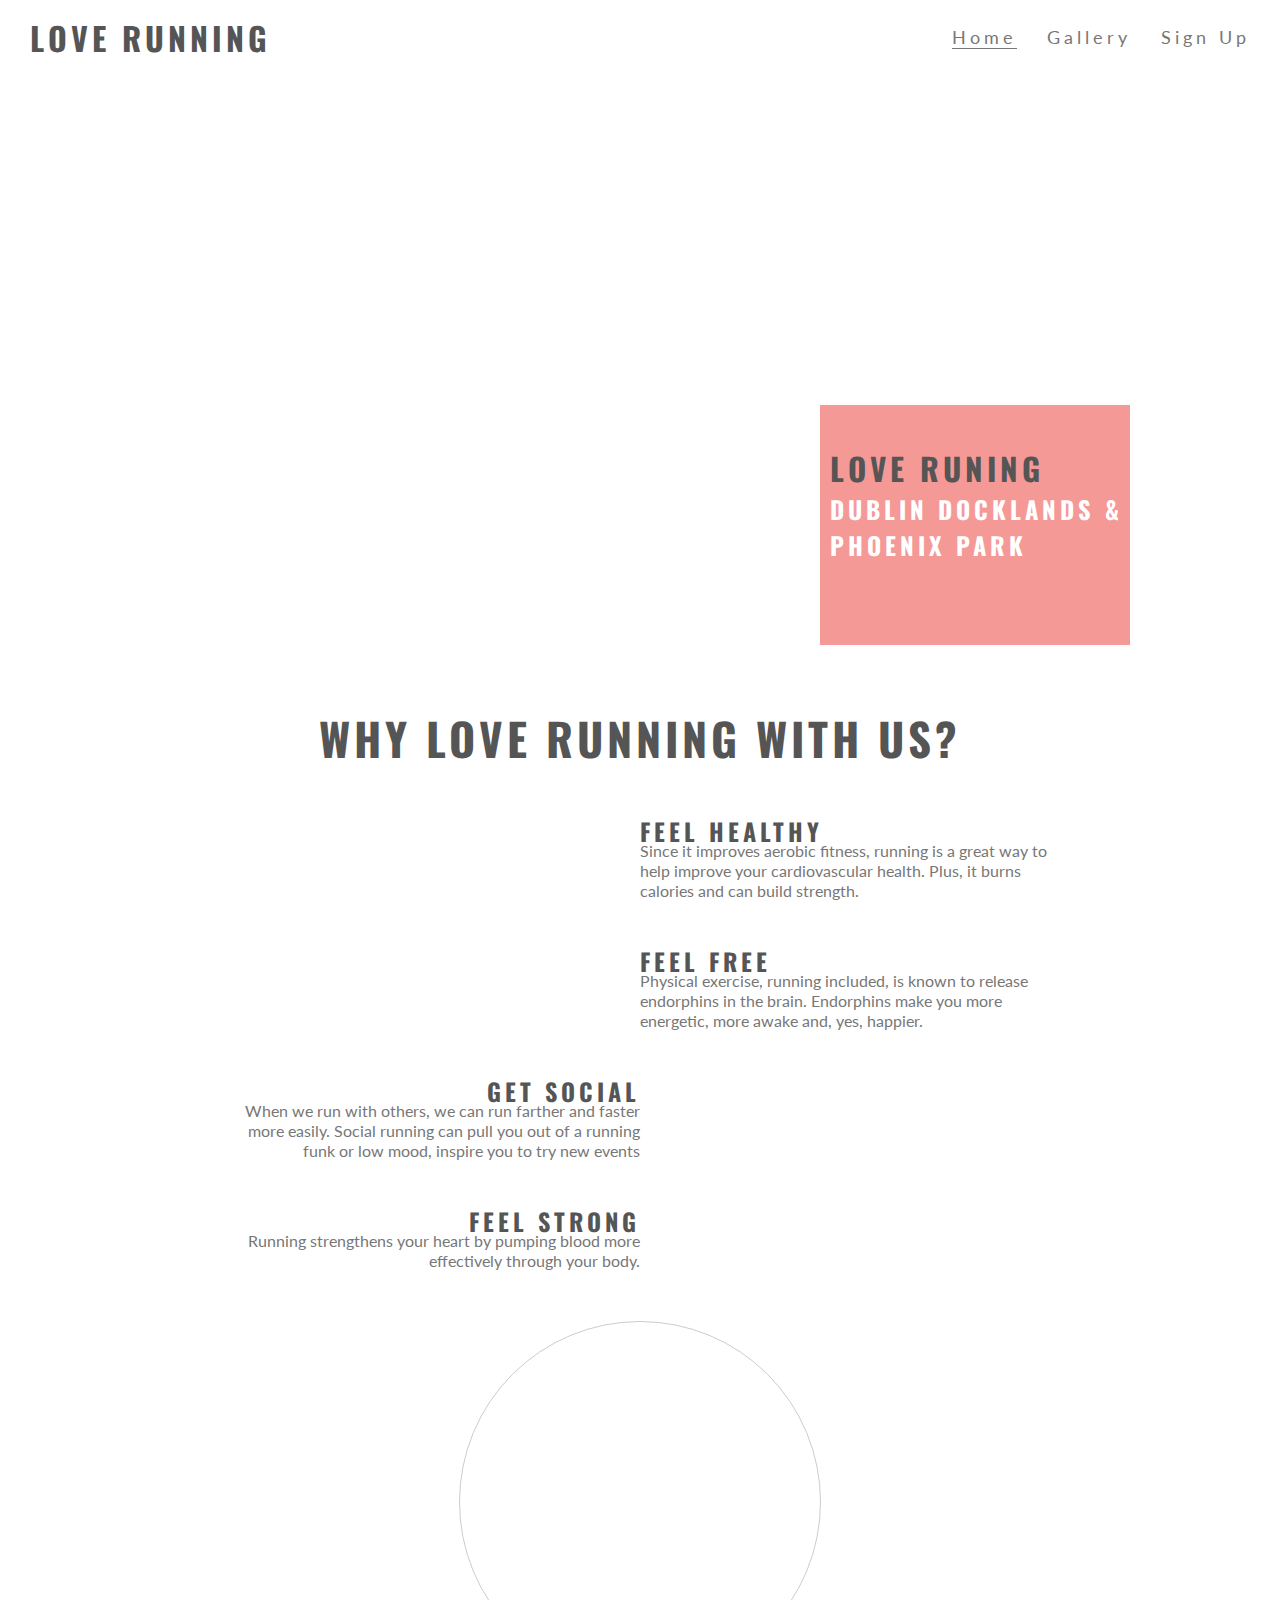
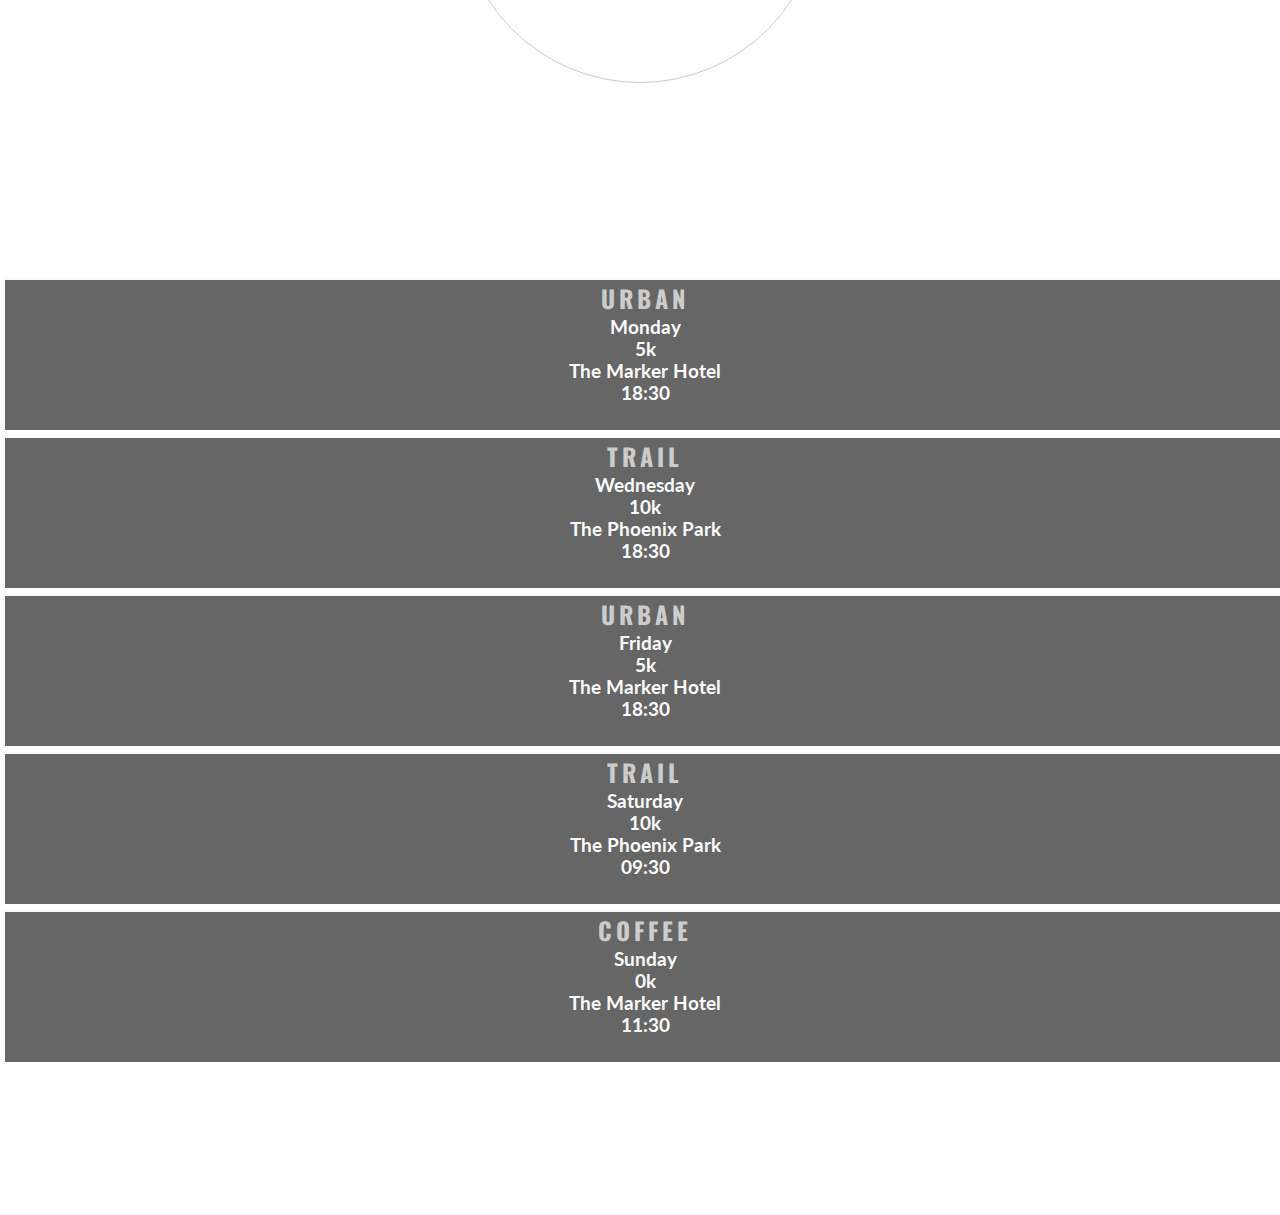
<file: index.html>
<!DOCTYPE html>
<html>
  <head>
    <meta charset="utf-8">
    <meta name="viewport" content="width=device-width">
    <title>Love Running</title>
    <link rel="stylesheet" href="https://use.fontawesome.com/releases/v5.6.3/css/all.css" integrity="sha384-UHRtZLI+pbxtHCWp1t77Bi1L4ZtiqrqD80Kn4Z8NTSRyMA2Fd33n5dQ8lWUE00s/" crossorigin="anonymous"/>
    <link href="assets/css/style.css" rel="stylesheet" type="text/css" />
  </head>
  <body>
    <header>
      <a href="index.html">
        <h2 id="logo">Love Running</h2>
      </a>
      <nav>
        <ul id="menu">
          <li>
            <a href="#">Sign Up</a>
          </li>
          <li>
            <a href="gallery.html">Gallery</a>
          </li>
          <li>
            <a href="index.html" class="active">Home</a>
          </li>  
        </ul>
      </nav>
    </header>

    <section id="hero-outer">
      <div id="hero-image"></div>
      <div id="cover-text">
        <h2>Love Runing</h2>
        <h3>Dublin Docklands & Phoenix Park</h3>
      </div>
    </section>

    <section id="club-ethos">
      <h2 id="welcome">Why Love Running with Us?</h2>

      <div id="left-about">
          <div class="left-about-heading">
            <h2>Feel Healthy <i class="fas fa-heartbeat"></i></h2>
            <hr>
            <p>
              Since it improves aerobic fitness, running is a great way to help improve your cardiovascular health. Plus, it burns calories and can build strength.
            </p>
          </div>
          <div class="left-about-heading">
            <h2>Feel Free <i class="fas fa-globe"></i></h2>
            <hr>
            <p>
              Physical exercise, running included, is known to release endorphins in the brain. Endorphins make you more energetic, more awake and, yes, happier.
            </p>
          </div>
      </div>
      <div id="right-about">
          <div class="right-about-heading">
            <h2>Get Social <i class="far fa-comments"></i></h2>
            <hr>
            <p>
              When we run with others, we can run farther and faster more easily. Social running can pull you out of a running funk or low mood, inspire you to try new events
            </p>
          </div>
          <div class="right-about-heading">
            <h2>Feel Strong <i class="fas fa-dumbbell"></i></h2>
            <hr>
            <p>
              Running strengthens your heart by pumping blood more effectively through your body.
            </p>
          </div>

      </div>
      <div id="center-about">
          <div id="circle-container">
            <div id="circle-cover-bg"></div>
          </div>
      </div>

    </section>

    <section id="times">
      <div>
        <h2>Urban <i class="fas fa-building"></i></h2>
        <h3>Monday</h3>
        <h3>5k</h3>
        <h3>The Marker Hotel</h3>
        <h3>18:30</h3>
      </div>
      <div>
        <h2>Trail <i class="fas fa-tree"></i></h2>
        <h3>Wednesday</h3>
        <h3>10k</h3>
        <h3>The Phoenix Park</h3>
        <h3>18:30</h3>
      </div>
      <div>
        <h2>Urban <i class="fas fa-building"></i></h2>
        <h3>Friday</h3>
        <h3>5k</h3>
        <h3>The Marker Hotel</h3>
        <h3>18:30</h3>
      </div>
      <div>
        <h2>Trail <i class="fas fa-tree"></i></h2>
        <h3>Saturday</h3>
        <h3>10k</h3>
        <h3>The Phoenix Park</h3>
        <h3>09:30</h3>
      </div>
      <div>
        <h2>Coffee <i class="fas fa-coffee"></i></h2>
        <h3>Sunday</h3>
        <h3>0k</h3>
        <h3>The Marker Hotel</h3>
        <h3>11:30</h3>
      </div>
    </section>

    <footer>
      <ul class="social-networks">
        <li><a href="https://www.facebook.com" target="_blank"><i class="fab fa-facebook-square"></i></a></li>
        <li><a href="https://www.twitter.com" target="_blank"><i class="fab fa-twitter-square"></i></a></li>
        <li><a href="https://www.youtube.com" target="_blank"><i class="fab fa-youtube-square"></i></a></li>
        <li><a href="https://www.instagram.com" target="_blank"><i class="fab fa-instagram"></i></a></li>
      </ul>
    </footer>

  </body>
</html>
</file>
<file: assets/css/style.css>
@import url('https://fonts.googleapis.com/css2?family=Lato:wght@300&family=Oswald&display=swap');

* {
  margin: 0;
  padding: 0;
  padding: 0;
}

body {
  font-family: 'Lato', sans-serif;
  color: #777777;
}

h2 {
  font-family: 'Oswald', sans-serif;
  text-transform: uppercase;
  letter-spacing: 4px;
  color: #555555
}

#logo {
  float: left;
  font-size: 200%;
  margin-left: 30px;
}

#menu {
  font-size: 110%;
  list-style-type: none;
  letter-spacing: 4px;
}

#logo, #menu {
  line-height: 75px
}

#menu li {
  float: right;
  margin-right: 30px
}

#menu a {
  text-decoration: none;
  color: inherit;
}

#menu a:hover {
  border-bottom: 1px solid #777777;
}

.active {
  border-bottom: 1px solid #777777;
}

#hero-image {
  height: 600px;
  width: 100%;
  background: url("http://codeinstitute.s3.amazonaws.com/FundamentalsProjects/HTML-CSS/main-image.png") no-repeat center center;

  animation-name: hero-zoom;
  animation-duration: 5s;
  animation-fill-mode: forwards;
}

#hero-outer {
  height: 600px;
  width: 100%;
  overflow: hidden;
  position: relative;
}

@keyframes hero-zoom {
  from{
      transform: scale(1);
  }
  to {
      transform: scale(1.1);
  }
}

#cover-text, cover-text h2 {
  color: #ffffff;
  }

#cover-text {
  font-size: 130%;
  font-family: 'Oswald';
  text-transform: uppercase;
  letter-spacing: 4px;

  width: 300px;
  height: 200px;

  padding-top: 40px;
  padding-left: 10px;

  background-color: rgba(241, 109, 107, .7);

  bottom: 30px;
  right: 150px;

  position: absolute;
}

#club-ethos {
  height: 600px;
}

#left-about {
  padding-top: 30px;
  width: 33%;
  float: left;
}

#right-about {
  padding-top: 30px;
  width: 33%;
  float: right;
}

#center-about {
  width: 33%;
  margin: 0 auto;
}

hr {
  border-top: 1px solid #777777;
  width: 100%;
  margin: 5px 0;
}

.left-about-heading {
  width: 50%;
  float: right;
  line-height: 20px;
  clear: both;
  margin-bottom: 50px;
}

.right-about-heading {
  width: 50%;
  float: left;
  line-height: 20px;
  clear: both;
  margin-bottom: 50px;
}

.right-about-heading h2 {
  text-align: right;
}

.right-about-heading p {
  text-align: right;
}

#welcome {
  margin: 20px 0;
  text-align: center;
  font-size: 280%;
}

#circle-container {
  width: 300px;
  height: 300px;
  padding: 30px;
  border-style: solid;
  border-color: #cccccc;
  border-width: 1px;
  border-radius: 50%;
  margin: 0 auto;
}

#circle-cover-bg {
  background: url("http://codeinstitute.s3.amazonaws.com/FundamentalsProjects/HTML-CSS/video-mask.png") no-repeat center center;
  height: 100%;
  border-radius: 50%;
}

#times {
  background: url("http://codeinstitute.s3.amazonaws.com/FundamentalsProjects/HTML-CSS/dublin-city.png");
  background-repeat: no-repeat;
  background-size: cover;
  background-position: center;
  width: 100%;
  overflow: hidden;
}

#times div {
  color: #fafafa;
  background-color: rgba(0,0,0, .6);
  width: 19%;
  height: 300px;
  float: left;
  padding: 30px 0 0 10px;
  text-align: center;
  margin: 2px;
}

#times h2 {
  color: #cccccc
}

footer {
  height: 150px;
}

.social-networks {
  text-align: center;
}

.social-networks li {
  display: inline;
}

.social-networks i {
  font-size: 160%;
  margin: 1%;
  padding: 5%;
  color: #777777;
}

#photos {
  clear: both;
  line-height: 0;
  column-count: 4;
  column-gap: 0px;

}

#photos img {
  width: 100%
}

@media screen and (max-width: 1393px) {
  #club-ethos {
    width: 65%;
    height: 1200px;
    margin: 0 auto;
  }

  #welcome {
    padding: 30px 0;
    margin-top: 0;
  }

  #left-about, #right-about {
    width: 100%;
    float: left;
    padding: 0;
  }

  #center-about {
    clear: both;
    width: 100%;
    float: left;
    padding: 0;
  }

  #times div {
    width: 100%;
    clear: both;
    height: 150px;
    border-style: solid;
    border-bottom-width: 1px;
    border-bottom-color: #fff;
    padding: 0;
  }

  hr {
    display: none;
  }

  #photos {
    column-count: 3;
  }
  
}

@media screen and (max-width: 943px) {
  #menu {
    clear: left;
    float: left;
    margin-left: 30px;
    margin-bottom: 20px;
    line-height: 25px;
  }

  #cover-text {
    left: 0px;
  }

  #club-ethos {
    width: 90%;
    height: 1200px;
    margin: 0 auto;
  }

  .left-about-heading, .right-about-heading {
    width: inherit;
  }

  .left-about-heading h2, .right-about-heading h2 {
    width: 100%;
    text-align: center;
  }

  .left-about-heading p, .right-about-heading p {
    text-align: center;
    padding: 0 20px 0 20px;
  }
}

@media screen and (max-width: 800px) {
  #photos {
    column-count: 2;
  }
}
</file>
